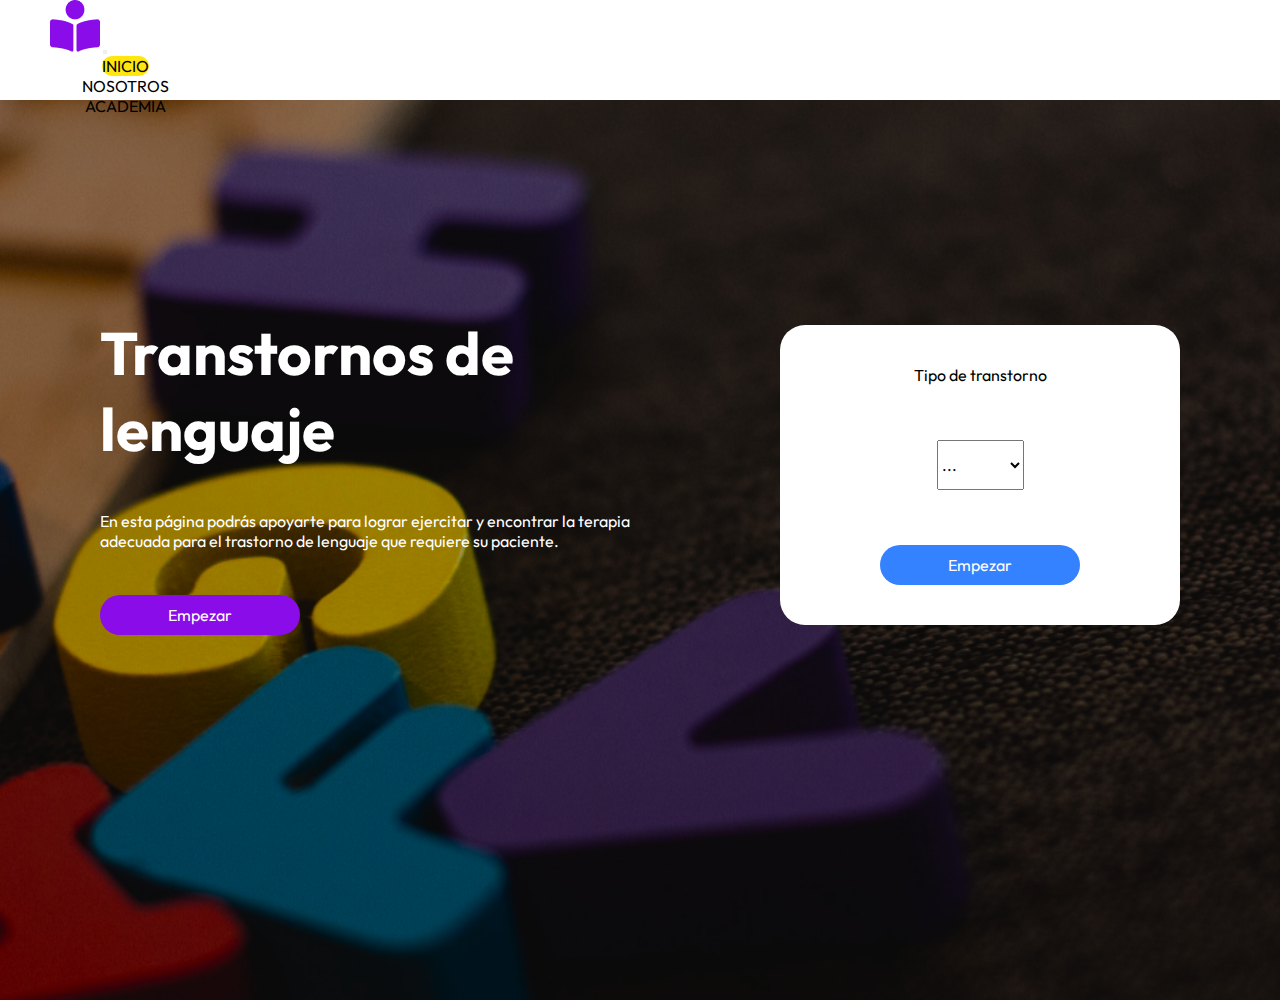
<file: index.html>
<!DOCTYPE html>
<html lang="en">
  <head>
    <meta charset="UTF-8" />
    <meta http-equiv="X-UA-Compatible" content="IE=edge" />
    <meta name="viewport" content="width=device-width, initial-scale=1.0" />
    <link
      href="https://cdn.jsdelivr.net/npm/bootstrap@5.2.1/dist/css/bootstrap.min.css"
      rel="stylesheet"
      integrity="sha384-iYQeCzEYFbKjA/T2uDLTpkwGzCiq6soy8tYaI1GyVh/UjpbCx/TYkiZhlZB6+fzT"
      crossorigin="anonymous"
    />
    <link rel="preconnect" href="https://fonts.googleapis.com" />
    <link rel="preconnect" href="https://fonts.gstatic.com" crossorigin />
    <link
      href="https://fonts.googleapis.com/css2?family=Outfit:wght@100;200;300;400;500;600;700;800;900&display=swap"
      rel="stylesheet"
    />
    <link rel="stylesheet" href="./styles.css" />
    <title>Trastornos de lenguaje</title>
  </head>
  <body>
    <nav class="navbar navbar-expand-lg bg-light">
      <div class="container-fluid">
        <a class="navbar-brand" href="./index.html">
          <img src="./logo.png" alt="" />
        </a>
        <button
          class="navbar-toggler"
          type="button"
          data-bs-toggle="collapse"
          data-bs-target="#navbarSupportedContent"
          aria-controls="navbarSupportedContent"
          aria-expanded="false"
          aria-label="Toggle navigation"
        >
          <span class="navbar-toggler-icon"></span>
        </button>
        <div class="collapse navbar-collapse" id="navbarSupportedContent">
          <ul class="navbar-nav me-auto mb-2 mb-lg-0">
            <li class="nav-item">
              <a
                class="nav-link active nav__inicio"
                aria-current="page"
                href="#"
                >INICIO</a
              >
            </li>
            <li class="nav-item">
              <a class="nav-link nav__nosotros" href="nosotros.html"
                >NOSOTROS</a
              >
            </li>
            <li class="nav-item">
              <a class="nav-link nav__academia" href="./academia.html"
                >ACADEMIA</a
              >
            </li>
            <!-- <li class="nav-item">
              <a class="nav-link nav__objetivo" href="#">OBJETIVO</a>
            </li> -->
          </ul>
        </div>
      </div>
    </nav>
    <main class="main">
      <section class="main__content">
        <div class="main__content--left">
          <h1 class="content--left__title">Transtornos de lenguaje</h1>
          <p class="content--left__text">
            En esta página podrás apoyarte para lograr ejercitar y encontrar la
            terapia adecuada para el trastorno de lenguaje que requiere su
            paciente.
          </p>
          <a class="content--left__button" href="./academia.html">Empezar</a>
        </div>
        <div class="main__content--right">
          <p class="right__disorder--text">Tipo de transtorno</p>
          <div class="form-floating right__disorder--form">
            <select
              class="form-select"
              id="seleccionado"
              aria-label="Floating label select example"
            >
              <option selected>...</option>
              <option value="1">Dislexia</option>
              <option value="2">Disertria</option>
              <option value="2">Disfemia</option>
            </select>
          </div>
          <a class="content--right__button" onclick="dirigir()">Empezar</a>
        </div>
      </section>
    </main>

    <script>
      function dirigir() {
        const url = document.getElementById("seleccionado").value;
        console.log(url);
        if (url == 1) {
          window.location.href = "./dislexia.html";
        }
        if (url == 2) {
          window.location.href = "./disertria.html";
        }
        if (url == 3) {
          window.location.href = "./disfemia.html";
        }
      }
    </script>
    <script
      src="https://cdn.jsdelivr.net/npm/bootstrap@5.2.1/dist/js/bootstrap.bundle.min.js"
      integrity="sha384-u1OknCvxWvY5kfmNBILK2hRnQC3Pr17a+RTT6rIHI7NnikvbZlHgTPOOmMi466C8"
      crossorigin="anonymous"
    ></script>
  </body>
</html>
</file>
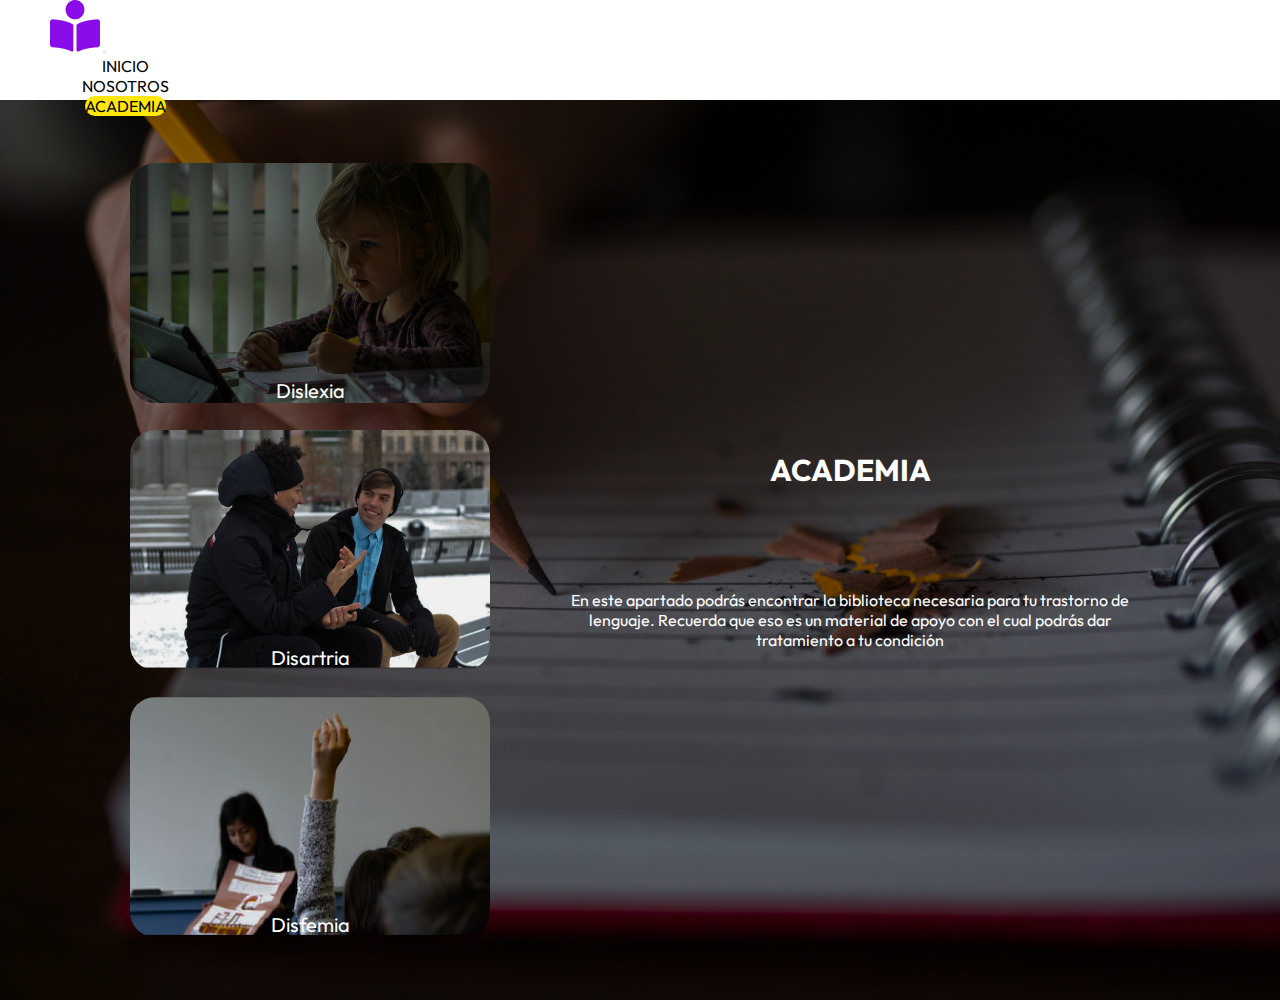
<file: academia.html>
<!DOCTYPE html>
<html lang="en">
  <head>
    <meta charset="UTF-8" />
    <meta http-equiv="X-UA-Compatible" content="IE=edge" />
    <meta name="viewport" content="width=device-width, initial-scale=1.0" />
    <link
      href="https://cdn.jsdelivr.net/npm/bootstrap@5.2.1/dist/css/bootstrap.min.css"
      rel="stylesheet"
      integrity="sha384-iYQeCzEYFbKjA/T2uDLTpkwGzCiq6soy8tYaI1GyVh/UjpbCx/TYkiZhlZB6+fzT"
      crossorigin="anonymous"
    />
    <link rel="preconnect" href="https://fonts.googleapis.com" />
    <link rel="preconnect" href="https://fonts.gstatic.com" crossorigin />
    <link
      href="https://fonts.googleapis.com/css2?family=Outfit:wght@100;200;300;400;500;600;700;800;900&display=swap"
      rel="stylesheet"
    />
    <link rel="stylesheet" href="./academia.css" />
    <title>Tesis - Anna</title>
  </head>
  <body>
    <nav class="navbar navbar-expand-lg bg-light">
      <div class="container-fluid">
        <a class="navbar-brand" href="./index.html">
          <img src="./logo.png" alt="" />
        </a>
        <button
          class="navbar-toggler"
          type="button"
          data-bs-toggle="collapse"
          data-bs-target="#navbarSupportedContent"
          aria-controls="navbarSupportedContent"
          aria-expanded="false"
          aria-label="Toggle navigation"
        >
          <span class="navbar-toggler-icon"></span>
        </button>
        <div class="collapse navbar-collapse" id="navbarSupportedContent">
          <ul class="navbar-nav me-auto mb-2 mb-lg-0">
            <li class="nav-item">
              <a class="nav-link nav__inicio" href="index.html">INICIO</a>
            </li>
            <li class="nav-item">
              <a
                class="nav-link nav__nosotros active"
                aria-current="page"
                href="./nosotros.html"
                >NOSOTROS</a
              >
            </li>
            <li class="nav-item">
              <a class="nav-link nav__academia" href="#">ACADEMIA</a>
            </li>
            <!-- <li class="nav-item">
              <a class="nav-link nav__objetivo" href="#">OBJETIVO</a>
            </li> -->
          </ul>
        </div>
      </div>
    </nav>
    <section class="main">
      <div class="main__content">
        <div class="main__content--right">
          <h3 class="content--right__title">ACADEMIA</h3>
          <p class="content--right__text">
            En este apartado podrás encontrar la biblioteca necesaria para tu
            trastorno de lenguaje. Recuerda que eso es un material de apoyo con
            el cual podrás dar tratamiento a tu condición
          </p>
        </div>
        <div class="main__content--left">
          <a href="./dislexia.html" class="content--left__receptivo">
            <p class="left__receptivo--title">Dislexia</p>
          </a>
          <a href="" class="content--left__expresivo">
            <p class="left__expresivo--title">Disartria</p>
          </a>
          <a href="" class="content--left__mixto">
            <p class="left__mixto--title">Disfemia</p>
          </a>
        </div>
      </div>
    </section>
    <script
      src="https://cdn.jsdelivr.net/npm/bootstrap@5.2.1/dist/js/bootstrap.bundle.min.js"
      integrity="sha384-u1OknCvxWvY5kfmNBILK2hRnQC3Pr17a+RTT6rIHI7NnikvbZlHgTPOOmMi466C8"
      crossorigin="anonymous"
    ></script>
  </body>
</html>
</file>
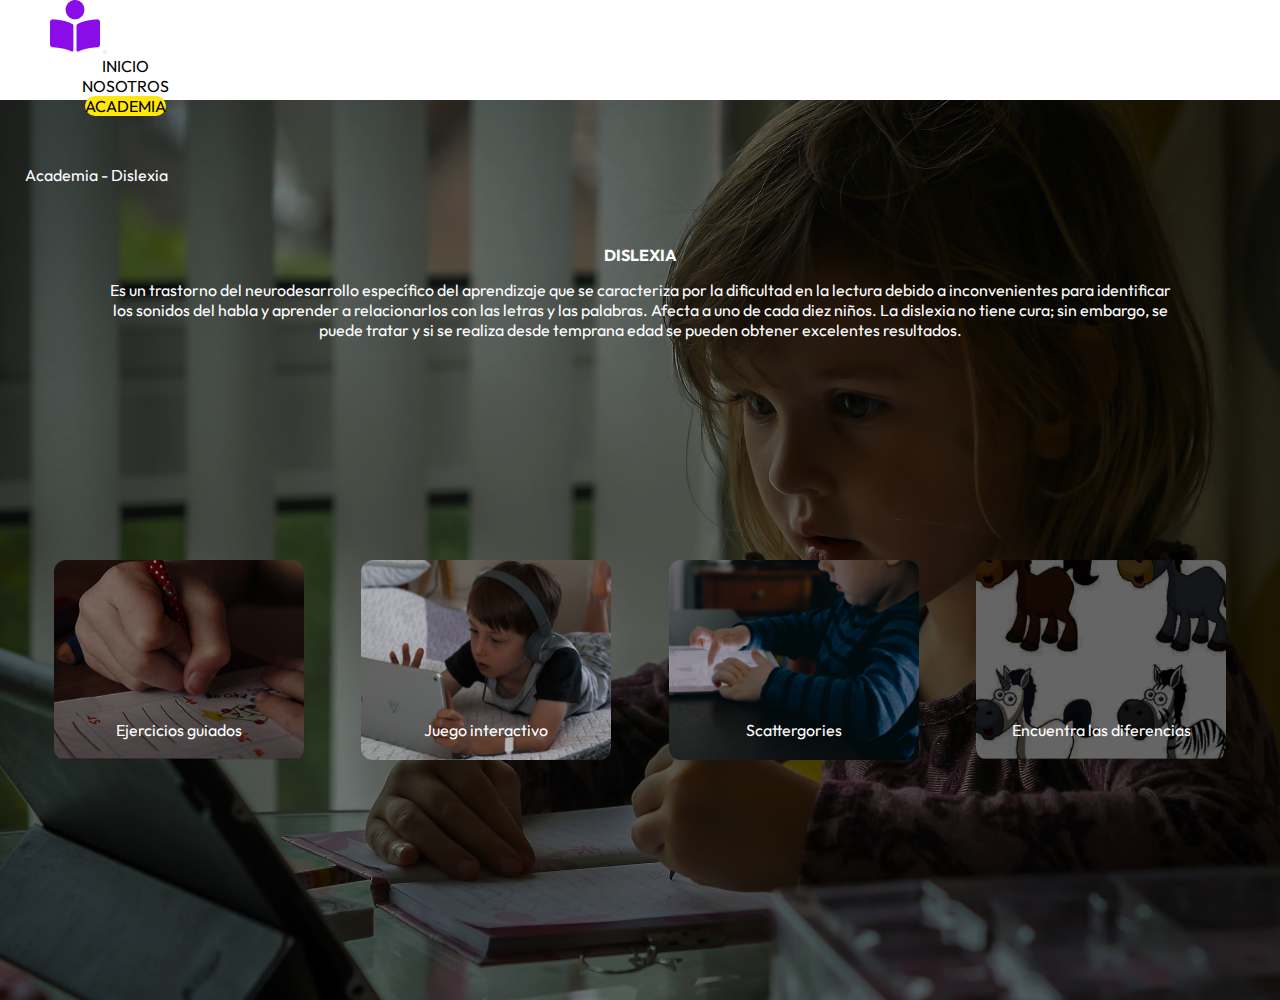
<file: dislexia.html>
<!DOCTYPE html>
<html lang="en">
  <head>
    <meta charset="UTF-8" />
    <meta http-equiv="X-UA-Compatible" content="IE=edge" />
    <meta name="viewport" content="width=device-width, initial-scale=1.0" />
    <link
      href="https://cdn.jsdelivr.net/npm/bootstrap@5.2.1/dist/css/bootstrap.min.css"
      rel="stylesheet"
      integrity="sha384-iYQeCzEYFbKjA/T2uDLTpkwGzCiq6soy8tYaI1GyVh/UjpbCx/TYkiZhlZB6+fzT"
      crossorigin="anonymous"
    />
    <link rel="preconnect" href="https://fonts.googleapis.com" />
    <link rel="preconnect" href="https://fonts.gstatic.com" crossorigin />
    <link
      href="https://fonts.googleapis.com/css2?family=Outfit:wght@100;200;300;400;500;600;700;800;900&display=swap"
      rel="stylesheet"
    />
    <link rel="stylesheet" href="./dislexiaStyles.css" />
    <title>Tesis - Anna</title>
  </head>
  <body>
    <nav class="navbar navbar-expand-lg bg-light">
      <div class="container-fluid">
        <a class="navbar-brand" href="./index.html">
          <img src="./logo.png" alt="" />
        </a>
        <button
          class="navbar-toggler"
          type="button"
          data-bs-toggle="collapse"
          data-bs-target="#navbarSupportedContent"
          aria-controls="navbarSupportedContent"
          aria-expanded="false"
          aria-label="Toggle navigation"
        >
          <span class="navbar-toggler-icon"></span>
        </button>
        <div class="collapse navbar-collapse" id="navbarSupportedContent">
          <ul class="navbar-nav me-auto mb-2 mb-lg-0">
            <li class="nav-item">
              <a class="nav-link nav__inicio" href="index.html">INICIO</a>
            </li>
            <li class="nav-item">
              <a
                class="nav-link nav__nosotros active"
                aria-current="page"
                href="./nosotros.html"
                >NOSOTROS</a
              >
            </li>
            <li class="nav-item">
              <a class="nav-link nav__academia" href="./academia.html"
                >ACADEMIA</a
              >
            </li>
            <!-- <li class="nav-item">
              <a class="nav-link nav__objetivo" href="#">OBJETIVO</a>
            </li> -->
          </ul>
        </div>
      </div>
    </nav>
    <section class="main">
      <div class="migas_pan">
        <a href="./academia.html">Academia</a> -
        <a href="./dislexia.html">Dislexia</a>
      </div>
      <div class="main__content">
        <h3>DISLEXIA</h3>
        <p>
          Es un trastorno del neurodesarrollo específico del aprendizaje que se
          caracteriza por la dificultad en la lectura debido a inconvenientes
          para identificar los sonidos del habla y aprender a relacionarlos con
          las letras y las palabras. Afecta a uno de cada diez niños. La
          dislexia no tiene cura; sin embargo, se puede tratar y si se realiza
          desde temprana edad se pueden obtener excelentes resultados.
        </p>
      </div>
      <div class="sub_Content">
        <a href="#">
          <div class="Ejercicios_guiadas">Ejercicios guiados</div>
        </a>
        <a href="https://www.epasatiempos.es/movil/ahorcado.php">
          <div class="Juego_interactivo">Juego interactivo</div>
        </a>
        <a href=" https://scattergoriesonline.net/new-game.xhtml">
          <div class="Scattergories">Scattergories</div>
        </a>
        <a
          href="https://www.smithsonianmag.com/games/spot-difference-180968040/"
        >
          <div class="Diferencias">Encuentra las diferencias</div>
        </a>
      </div>
    </section>
    <script
      src="https://cdn.jsdelivr.net/npm/bootstrap@5.2.1/dist/js/bootstrap.bundle.min.js"
      integrity="sha384-u1OknCvxWvY5kfmNBILK2hRnQC3Pr17a+RTT6rIHI7NnikvbZlHgTPOOmMi466C8"
      crossorigin="anonymous"
    ></script>
  </body>
</html>
</file>
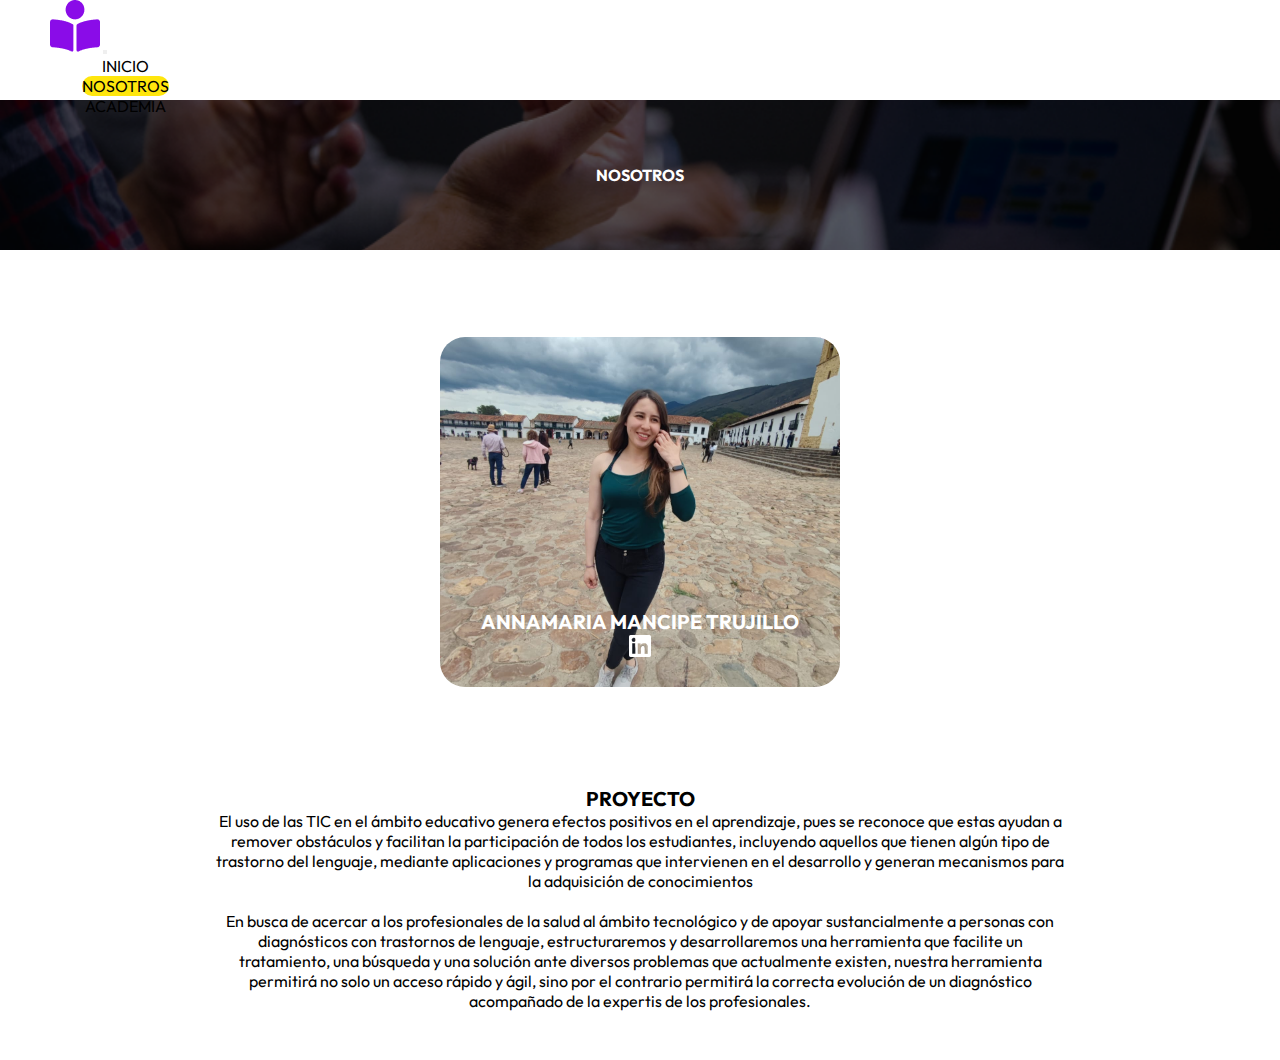
<file: nosotros.html>
<!DOCTYPE html>
<html lang="en">
  <head>
    <meta charset="UTF-8" />
    <meta http-equiv="X-UA-Compatible" content="IE=edge" />
    <meta name="viewport" content="width=device-width, initial-scale=1.0" />
    <link
      href="https://cdn.jsdelivr.net/npm/bootstrap@5.2.1/dist/css/bootstrap.min.css"
      rel="stylesheet"
      integrity="sha384-iYQeCzEYFbKjA/T2uDLTpkwGzCiq6soy8tYaI1GyVh/UjpbCx/TYkiZhlZB6+fzT"
      crossorigin="anonymous"
    />
    <link rel="preconnect" href="https://fonts.googleapis.com" />
    <link rel="preconnect" href="https://fonts.gstatic.com" crossorigin />
    <link
      href="https://fonts.googleapis.com/css2?family=Outfit:wght@100;200;300;400;500;600;700;800;900&display=swap"
      rel="stylesheet"
    />
    <link rel="stylesheet" href="./nosotros.css" />
    <title>Tesis - Anna</title>
  </head>
  <body>
    <nav class="navbar navbar-expand-lg bg-light">
      <div class="container-fluid">
        <a class="navbar-brand" href="./index.html">
          <img src="./logo.png" alt="" />
        </a>
        <button
          class="navbar-toggler"
          type="button"
          data-bs-toggle="collapse"
          data-bs-target="#navbarSupportedContent"
          aria-controls="navbarSupportedContent"
          aria-expanded="false"
          aria-label="Toggle navigation"
        >
          <span class="navbar-toggler-icon"></span>
        </button>
        <div class="collapse navbar-collapse" id="navbarSupportedContent">
          <ul class="navbar-nav me-auto mb-2 mb-lg-0">
            <li class="nav-item">
              <a class="nav-link nav__inicio" href="index.html">INICIO</a>
            </li>
            <li class="nav-item">
              <a
                class="nav-link nav__nosotros active"
                aria-current="page"
                href="#"
                >NOSOTROS</a
              >
            </li>
            <li class="nav-item">
              <a class="nav-link nav__academia" href="./academia.html"
                >ACADEMIA</a
              >
            </li>
            <!-- <li class="nav-item">
              <a class="nav-link nav__objetivo" href="#">OBJETIVO</a>
            </li> -->
          </ul>
        </div>
      </div>
    </nav>
    <main class="main">
      <section class="main__banner">
        <h2 class="banner__title">NOSOTROS</h2>
      </section>
      <section class="main__nosotros">
        <div class="nosotros__card">
          <!-- <div class="card__man">
            <p class="man__title">JHOAN ALEXANDER CASTRO NAVARRETE</p>
            <a href="" target="_blank"
              ><img class="man__image" src="./linkedin.png" alt=""
            /></a>
          </div> -->
          <div class="card__woman">
            <p class="woman__title">ANNAMARIA MANCIPE TRUJILLO</p>
            <a
              href="https://www.linkedin.com/in/annamaría-mancipe-trujillo-b3001a117/"
              target="_blank"
              ><img class="woman__image" src="./linkedin.png" alt=""
            /></a>
          </div>
        </div>
        <div class="nosotros__description">
          <p class="description__title">PROYECTO</p>
          <p class="description__text">
            El uso de las TIC en el ámbito educativo genera efectos positivos en
            el aprendizaje, pues se reconoce que estas ayudan a remover
            obstáculos y facilitan la participación de todos los estudiantes,
            incluyendo aquellos que tienen algún tipo de trastorno del lenguaje,
            mediante aplicaciones y programas que intervienen en el desarrollo y
            generan mecanismos para la adquisición de conocimientos
            <br /><br />
            En busca de acercar a los profesionales de la salud al ámbito
            tecnológico y de apoyar sustancialmente a personas con diagnósticos
            con trastornos de lenguaje, estructuraremos y desarrollaremos una
            herramienta que facilite un tratamiento, una búsqueda y una solución
            ante diversos problemas que actualmente existen, nuestra herramienta
            permitirá no solo un acceso rápido y ágil, sino por el contrario
            permitirá la correcta evolución de un diagnóstico acompañado de la
            expertis de los profesionales.
          </p>
        </div>
      </section>
    </main>
    <script
      src="https://cdn.jsdelivr.net/npm/bootstrap@5.2.1/dist/js/bootstrap.bundle.min.js"
      integrity="sha384-u1OknCvxWvY5kfmNBILK2hRnQC3Pr17a+RTT6rIHI7NnikvbZlHgTPOOmMi466C8"
      crossorigin="anonymous"
    ></script>
  </body>
</html>
</file>
<file: styles.css>
* {
  padding: 0;
  margin: 0;
  box-sizing: border-box;
  list-style: none;
  text-decoration: none;
  font-size: 16px;
  font-family: "Outfit", sans-serif;
}
.nav-link {
  color: black;
}
.nav-item {
  text-align: center;
}
.nav__inicio {
  background-color: #ffe60d;
}
.main {
  height: 100vh;
  background-image: url("./Fondo.png");
  background-position: center;
  background-repeat: no-repeat;
  background-size: cover;
  color: white;
  display: flex;
  align-items: center;
  justify-content: center;
}
.main__content {
  display: flex;
  flex-direction: column;
  height: 80vh;
  justify-content: space-around;
  /* margin-top: 100px; */
  padding: 0 25px 0 25px;
  text-align: center;
  align-items: center;
}
.main__content--left {
  height: 260px;
  display: flex;
  flex-direction: column;
  justify-content: space-between;
  align-items: center;
}
.content--left__title {
  font-weight: bolder;
  font-size: 30px;
}
.content--left__button {
  padding: 10px 30px;
  background-color: #8a0ce8;
  color: white;
  text-decoration: none;
  width: 200px;
  text-align: center;
  border-radius: 25px;
}
.main__content--right {
  height: 200px;
  background-color: white;
  color: black;
  border-radius: 25px;
  padding: 12px 25px;
  display: flex;
  flex-direction: column;
  justify-content: space-around;
  align-items: center;
}
.content--right__disorder {
  width: 100%;
}
.right__disorder--form {
  width: 100%;
}
.right__disorder--text {
  margin: 0;
}
.form-select {
  height: 50px !important;
  padding-top: 10px !important;
  padding-bottom: 10px !important;
}
.content--right__button {
  padding: 10px 30px;
  background-color: #3482ff;
  color: white;
  text-decoration: none;
  width: 200px;
  text-align: center;
  border-radius: 25px;
}
@media (min-width: 600px) {
  .main__content {
    padding: 0 80px 0 80px;
  }
  .main__content--left {
    height: 320px;
  }
  .main__content--right {
    padding-right: 50px;
    padding-left: 50px;
    height: 250px;
  }
  .content--left__title {
    font-size: 50px;
  }
  p,
  a {
    font-size: 16px !important;
  }
}
@media (min-width: 991px) /* and (max-width: 1400px) */ {
  .navbar-collapse {
    flex-grow: 0;
  }
  .navbar {
    height: 100px;
  }
  .container-fluid {
    padding: 0 50px;
  }
  .nav-item {
    width: 150px;
  }
  .nav__inicio {
    border-radius: 25px;
  }
  .main__content {
    padding: 0 150px;
  }
  .main__content--right {
    padding-right: 50px;
    padding-left: 50px;
    width: 700px;
  }
  .content--left__title {
    font-size: 50px;
  }
}

@media (min-width: 1280px) {
  .main__content {
    width: 100%;
    flex-direction: row;
    height: auto;
    padding: 0 100px;
    justify-content: space-between;
    align-items: center;
    height: 400px;
    margin-bottom: 150px;
  }
  .main__content--left {
    width: 600px;
    text-align: start;
    align-items: flex-start;
  }
  .content--left__title {
    font-size: 60px;
  }
  .main__content--right {
    width: 400px;
    height: 300px;
    /* margin-top: 60px; */
  }
}
@media (min-width: 1440px) {
  .main__content {
    width: 100%;
    flex-direction: row;
    height: auto;
    padding: 0 100px;
    justify-content: space-between;
    align-items: center;
    height: 400px;
    margin-bottom: 150px;
  }
  .main__content--left {
    width: 600px;
    text-align: start;
    align-items: flex-start;
  }
  .content--left__title {
    font-size: 60px;
  }
  .main__content--right {
    width: 400px;
    height: 300px;
    /* margin-top: 60px; */
  }
}
@media (min-width: 1920px) /* and (max-width: 1400px) */ {
  .main__content {
    width: 100%;
    flex-direction: row;
    height: auto;
    padding: 0 150px;
    justify-content: space-between;
    align-items: center;
    height: 600px;
  }
  .main__content--left {
    width: 800px;
    text-align: start;
    align-items: flex-start;
  }
  .content--left__title {
    font-size: 60px;
  }
  .main__content--right {
    width: 600px;
    height: 300px;
    margin-top: 60px;
  }
}
</file>
<file: academia.css>
* {
  padding: 0;
  margin: 0;
  box-sizing: border-box;
  list-style: none;
  text-decoration: none;
  font-size: 16px;
  font-family: "Outfit", sans-serif;
}
.nav-link {
  color: black;
}
.nav-item {
  text-align: center;
}
.nav__academia {
  background-color: #ffe60d;
}
.main {
  /* height: 500px; */
  background-image: url("./academy__back.png");
  background-position: center;
  background-repeat: no-repeat;
  background-size: cover;
  color: white;
  display: flex;
  justify-content: center;
  /* align-items: center; */
}
.main__content {
  display: flex;
  flex-direction: column;
  justify-content: center;
  align-items: center;
  text-align: center;
  padding: 0 25px;
}
.main__content--right {
  height: 280px;
  display: flex;
  flex-direction: column;
  justify-content: space-around;
  align-items: center;
}
.content--right__title {
  font-weight: bold;
  margin: 0;
  margin-top: 20px;
}
.main__content--left {
  height: 700px;
  display: flex;
  flex-direction: column;
  justify-content: space-between;
  margin-bottom: 50px;
}
.content--left__receptivo {
  width: 300px;
  height: 200px;
  display: flex;
  flex-direction: column;
  justify-content: flex-end;
  background-image: url("./dislexia.png");
  background-repeat: no-repeat;
  background-size: cover;
  background-position: center;
  border-radius: 25px;
  color: white;
  text-decoration: none;
}
.content--left__expresivo {
  width: 300px;
  height: 200px;
  display: flex;
  flex-direction: column;
  justify-content: flex-end;
  background-image: url("./academia__expresivo.png");
  background-repeat: no-repeat;
  background-size: cover;
  background-position: center;
  border-radius: 25px;
  color: white;
  text-decoration: none;
}
.content--left__mixto {
  width: 300px;
  height: 200px;
  display: flex;
  flex-direction: column;
  justify-content: flex-end;
  background-image: url("./academia__mixto.png");
  background-repeat: no-repeat;
  background-size: cover;
  background-position: center;
  border-radius: 25px;
  color: white;
  text-decoration: none;
}
.content--left__receptivo:hover {
  color: #ffe60d;
}
.content--left__expresivo:hover {
  color: #ffe60d;
}
.content--left__mixto:hover {
  color: #ffe60d;
}
@media (min-width: 768px) {
  .main {
    height: 100vh;
  }
  .main__content {
    padding: 0 40px;
  }
  .main__content--right {
    height: 300px;
  }
  .content--right__title {
    margin: 0;
  }
  .main__content--left {
    flex-direction: row;
    flex-wrap: wrap;
    height: 500px;
    justify-content: space-around;
  }
  .left__receptivo--title {
    font-size: 20px;
  }
  .left__expresivo--title {
    font-size: 20px;
  }
  .left__mixto--title {
    font-size: 20px;
  }
  .content--right__title {
    font-size: 30px;
  }
}
@media (min-width: 991px) {
  .navbar-collapse {
    flex-grow: 0;
  }
  .navbar {
    height: 100px;
  }
  .container-fluid {
    padding: 0 50px;
  }
  .nav-item {
    width: 150px;
  }
  .nav__academia {
    border-radius: 25px;
  }
  .content--left__receptivo {
    width: 360px;
    height: 240px;
  }
  .content--left__expresivo {
    width: 360px;
    height: 240px;
  }
  .content--left__mixto {
    width: 360px;
    height: 240px;
  }
  .main__content--left {
    height: 600px;
    margin: 0;
  }
  @media (min-width: 1280px) {
    .main {
      height: 100vh;
    }
    .main__content {
      flex-direction: row-reverse;
      padding: 0 100px;
      width: 100%;
      justify-content: space-around;
    }
    .main__content--right {
      width: 600px;
    }
    .main__content--left {
      flex-direction: column;
      flex-wrap: nowrap;
      height: 800px;
    }
  }

  @media (min-width: 1440px) {
    .main {
      height: 100vh;
    }
    .main__content {
      flex-direction: row-reverse;
      padding: 0 100px;
      width: 100%;
      justify-content: space-around;
    }
    .main__content--right {
      width: 600px;
    }
    .main__content--left {
      flex-direction: column;
      flex-wrap: nowrap;
      height: 800px;
    }
  }
}
</file>
<file: dislexiaStyles.css>
* {
  padding: 0;
  margin: 0;
  box-sizing: border-box;
  list-style: none;
  text-decoration: none;
  font-size: 16px;
  font-family: "Outfit", sans-serif;
}
.nav-link {
  color: black;
}
.nav-item {
  text-align: center;
}
.nav__academia {
  background-color: #ffe60d;
}
.main {
  /* height: 500px; */
  background-image: url("./dislexia.png");
  background-position: center;
  background-repeat: no-repeat;
  background-size: cover;
  color: white;
  display: flex;
  justify-content: center;
  /* align-items: center; */
  flex-direction: column;
}
.migas_pan {
  padding: 25px;
  color: white;
}
.migas_pan a {
  color: white;
}
.main__content {
  display: flex;
  flex-direction: column;
  justify-content: center;
  align-items: center;
  text-align: center;
  padding: 0 25px;
  margin: 20px 0;
}
.main__content h3 {
  margin: 15px 0;
}
.sub_Content {
  padding: 0 25px;
  height: 1000px;
  display: flex;
  flex-direction: column;
  justify-content: space-around;
  align-items: center;
}
.sub_Content a {
  text-decoration: none;
  color: white;
}
.Ejercicios_guiadas {
  width: 250px;
  height: 200px;
  background-image: url(./guiados.png);
  background-position: center;
  background-repeat: no-repeat;
  background-size: cover;
  border-radius: 12px;
  display: flex;
  flex-direction: column;
  justify-content: flex-end;
  text-align: center;
  padding-bottom: 20px;
}
.Juego_interactivo {
  width: 250px;
  height: 200px;
  background-image: url(./interactivo2.png);
  background-position: center;
  background-repeat: no-repeat;
  background-size: cover;
  border-radius: 12px;
  display: flex;
  flex-direction: column;
  justify-content: flex-end;
  text-align: center;
  padding-bottom: 20px;
}
.Scattergories {
  width: 250px;
  height: 200px;
  background-image: url(./scattergories.png);
  background-position: center;
  background-repeat: no-repeat;
  background-size: cover;
  border-radius: 12px;
  display: flex;
  flex-direction: column;
  justify-content: flex-end;
  text-align: center;
  padding-bottom: 20px;
}
.Diferencias {
  width: 250px;
  height: 200px;
  background-image: url(./diferencias.png);
  background-position: center;
  background-repeat: no-repeat;
  background-size: cover;
  border-radius: 12px;
  display: flex;
  flex-direction: column;
  justify-content: flex-end;
  text-align: center;
  padding-bottom: 20px;
}
@media (min-width: 768px) {
  .main {
    height: 100vh;
  }
  .main__content {
    padding: 0 40px;
  }
  .sub_Content {
    flex-direction: row;
    flex-wrap: wrap;
    height: 600px;
  }
}
@media (min-width: 991px) {
  .navbar-collapse {
    flex-grow: 0;
  }
  .navbar {
    height: 100px;
  }
  .container-fluid {
    padding: 0 50px;
  }
  .nav-item {
    width: 150px;
  }
  .nav__academia {
    border-radius: 25px;
  }
}
@media (min-width: 1280px) {
  .main {
    height: 100vh;
  }
  .main__content {
    flex-direction: column;
    padding: 0 100px;
    width: 100%;
    justify-content: space-around;
  }
}

@media (min-width: 1440px) {
  .main {
    height: 100vh;
  }
  .main__content {
    padding: 0 100px;
    width: 100%;
    justify-content: space-around;
  }
}
</file>
<file: nosotros.css>
* {
  padding: 0;
  margin: 0;
  box-sizing: border-box;
  list-style: none;
  text-decoration: none;
  font-size: 16px;
  font-family: "Outfit", sans-serif;
}
.nav-link {
  color: black;
}
.nav-item {
  text-align: center;
}
.nav__nosotros {
  background-color: #ffe60d;
}
.main__banner {
  height: 100px;
  text-align: center;
  display: flex;
  justify-content: center;
  align-items: center;
  background-image: url("./banner_nosotros\ 1.png");
  background-repeat: no-repeat;
  background-position: center;
  background-size: cover;
  color: white;
}
.main__nosotros {
  display: flex;
  flex-direction: column;
  justify-content: space-evenly;
  align-items: center;
  height: 90vh;
}
.nosotros__card {
  display: flex;
  flex-direction: column;
  justify-content: space-around;
  align-items: center;
  height: 450px;
}
.card__man {
  width: 300px;
  height: 300px;
  display: flex;
  justify-content: flex-end;
  align-items: center;
  flex-direction: column;
  background-image: url(./man.jpg);
  background-repeat: no-repeat;
  background-size: cover;
  background-position: center;
  color: white;
  font-weight: bold;
  text-align: center;
  border-radius: 25px;
  padding-bottom: 15px;
}
.man__image {
  width: 25px;
  height: 25px;
}
.card__woman {
  width: 300px;
  height: 300px;
  display: flex;
  justify-content: flex-end;
  align-items: center;
  flex-direction: column;
  background-image: url(./Anna.jpeg);
  background-repeat: no-repeat;
  background-size: cover;
  background-position: center;
  color: white;
  font-weight: bold;
  text-align: center;
  border-radius: 25px;
  padding-bottom: 15px;
}
.nosotros__description {
  /* height: 350px; */
  display: flex;
  flex-direction: column;
  justify-content: center;
  align-items: center;
  text-align: center;
  padding-right: 25px;
  padding-left: 25px;
}
.description__title {
  font-weight: bold;
  font-size: 20px;
}
@media (min-width: 768px) {
  .nosotros__card {
    flex-direction: row;
    height: 350px;
    width: 700px;
    margin-top: 0;
  }
  .nosotros__description {
    /* height: 450px; */
    width: 700px;
  }
  .main__banner {
    height: 150px;
  }
}
@media (min-width: 991px) {
  .navbar-collapse {
    flex-grow: 0;
  }
  .navbar {
    height: 100px;
  }
  .container-fluid {
    padding: 0 50px;
  }
  .nav-item {
    width: 150px;
  }
  .nav__nosotros {
    border-radius: 25px;
  }
  .nosotros__card {
    flex-direction: row;
    height: 450px;
    width: 950px;
    margin-top: 0;
  }
  .nosotros__description {
    height: 250px;
    width: 900px;
  }
  .main__banner {
    height: 150px;
  }
  .card__man {
    height: 350px;
    width: 400px;
    padding: 25px;
  }
  .card__woman {
    height: 350px;
    width: 400px;
    padding: 25px;
  }
  .man__title {
    font-size: 20px;
  }
  .woman__title {
    font-size: 20px;
  }
}
@media (min-width: 1440px) {
  .nosotros__card {
    width: 1200px;
  }
  .nosotros__description {
    width: 1000px;
    height: 200px;
  }
  .main__banner {
    height: 200px;
  }
  .card__man {
    height: 350px;
    width: 450px;
    padding: 25px;
  }
  .card__woman {
    height: 350px;
    width: 450px;
    padding: 25px;
  }
}
</file>
